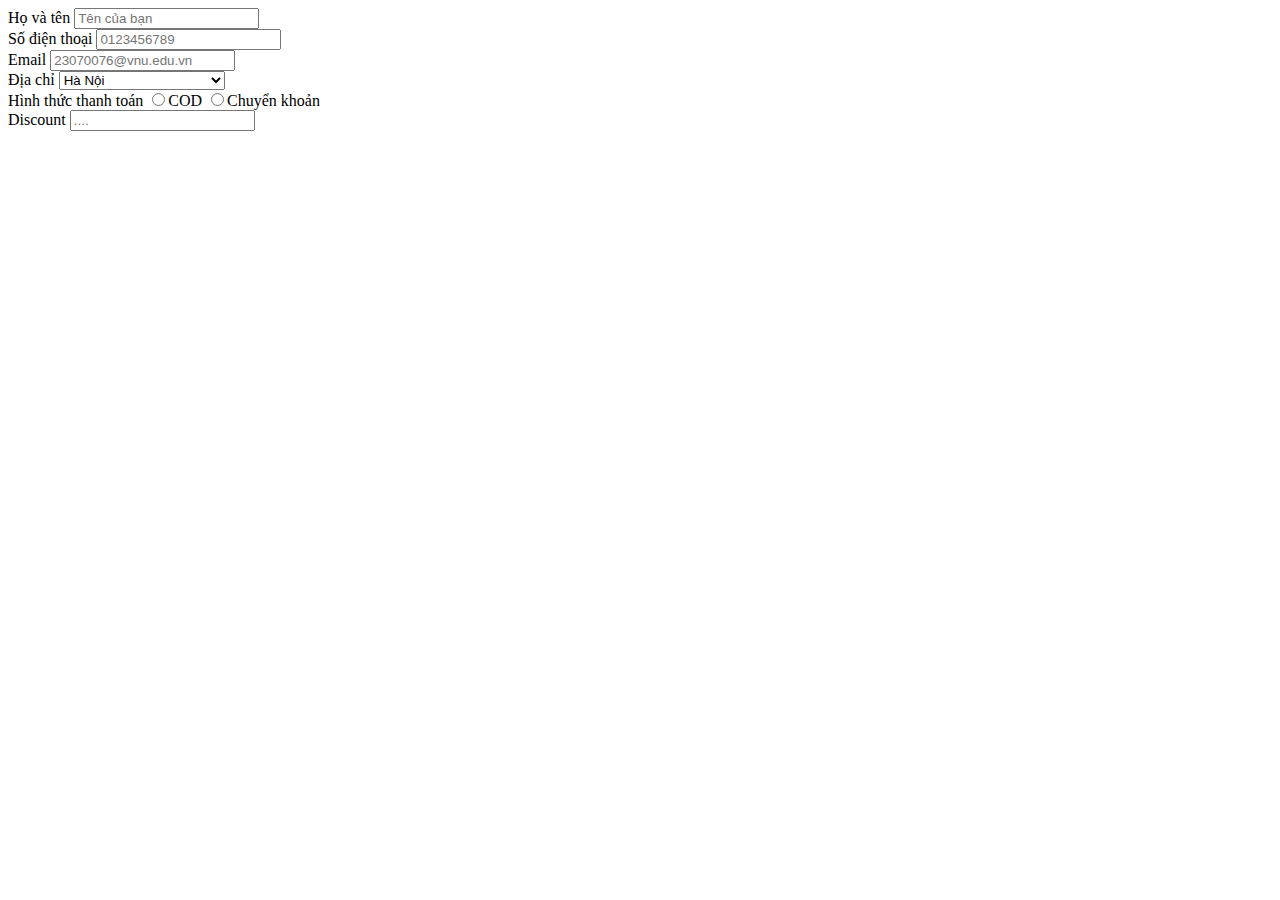
<file: checkout.html.html>
<!DOCTYPE html>
<html lang="en">
<head>
    <meta charset="UTF-8">
    <meta name="viewport" content="width=device-width, initial-scale=1.0">
    <title>Checkout</title>
</head>
<body>
    <form>
        <div>
        <label>Họ và tên</label>
        <input type="text" placeholder="Tên của bạn"/>
        </div>

        <div>
            <label>Số điện thoại</label>
            <input type="text" placeholder="0123456789"/>
        </div>

       <div>
        <label>Email</label>
        <input type="text" placeholder="23070076@vnu.edu.vn"/>
       </div>

       <div>
        <label>Địa chỉ</label>
        <select>
            <option>Hà Nội</option>
            <option>Thành phố Hồ CHí Minh</option>
            <option>Thanh Hóa</option>
            <option>Huế</option>
            <option>Nghệ An</option>
        </select>
       </div>

       <div>
        <label>Hình thức thanh toán</label>
        <input type="radio" name="thanh">COD <input type="radio" name="thanh">Chuyển khoản
       </div>

       <div>
        <label>Discount</label>
        <input type="text" placeholder="...."/>
       </div>
       


    </form>
    
</body>
</html>
</file>
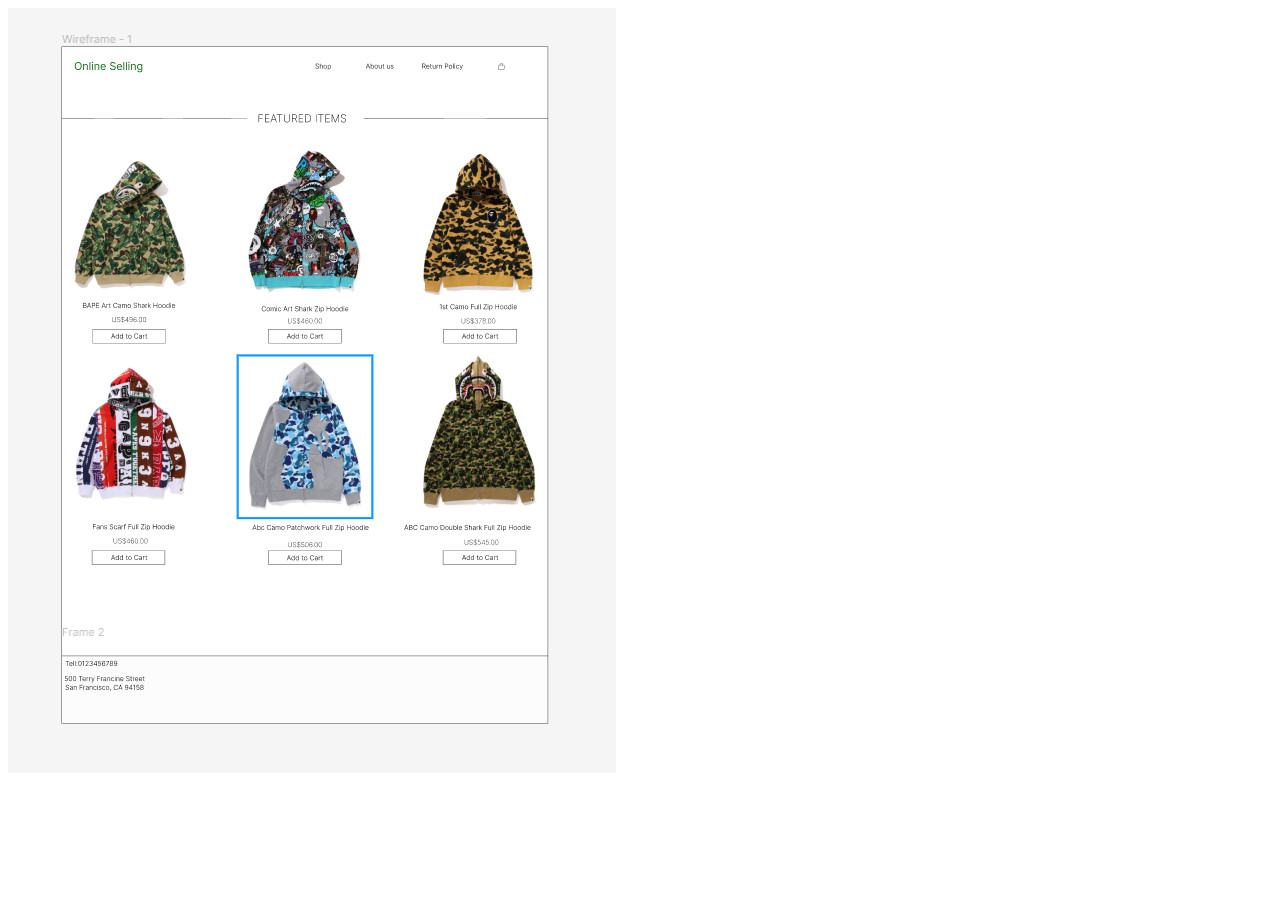
<file: wireframe (2).html>
<!DOCTYPE html>
<html lang="en">
<head>
    <meta charset="UTF-8">
    <meta name="viewport" content="width=device-width, initial-scale=1.0">
    <title>Document</title>
</head>
<body>
    <img src="./wireframe.jpg">
</body>
</html>
</file>
